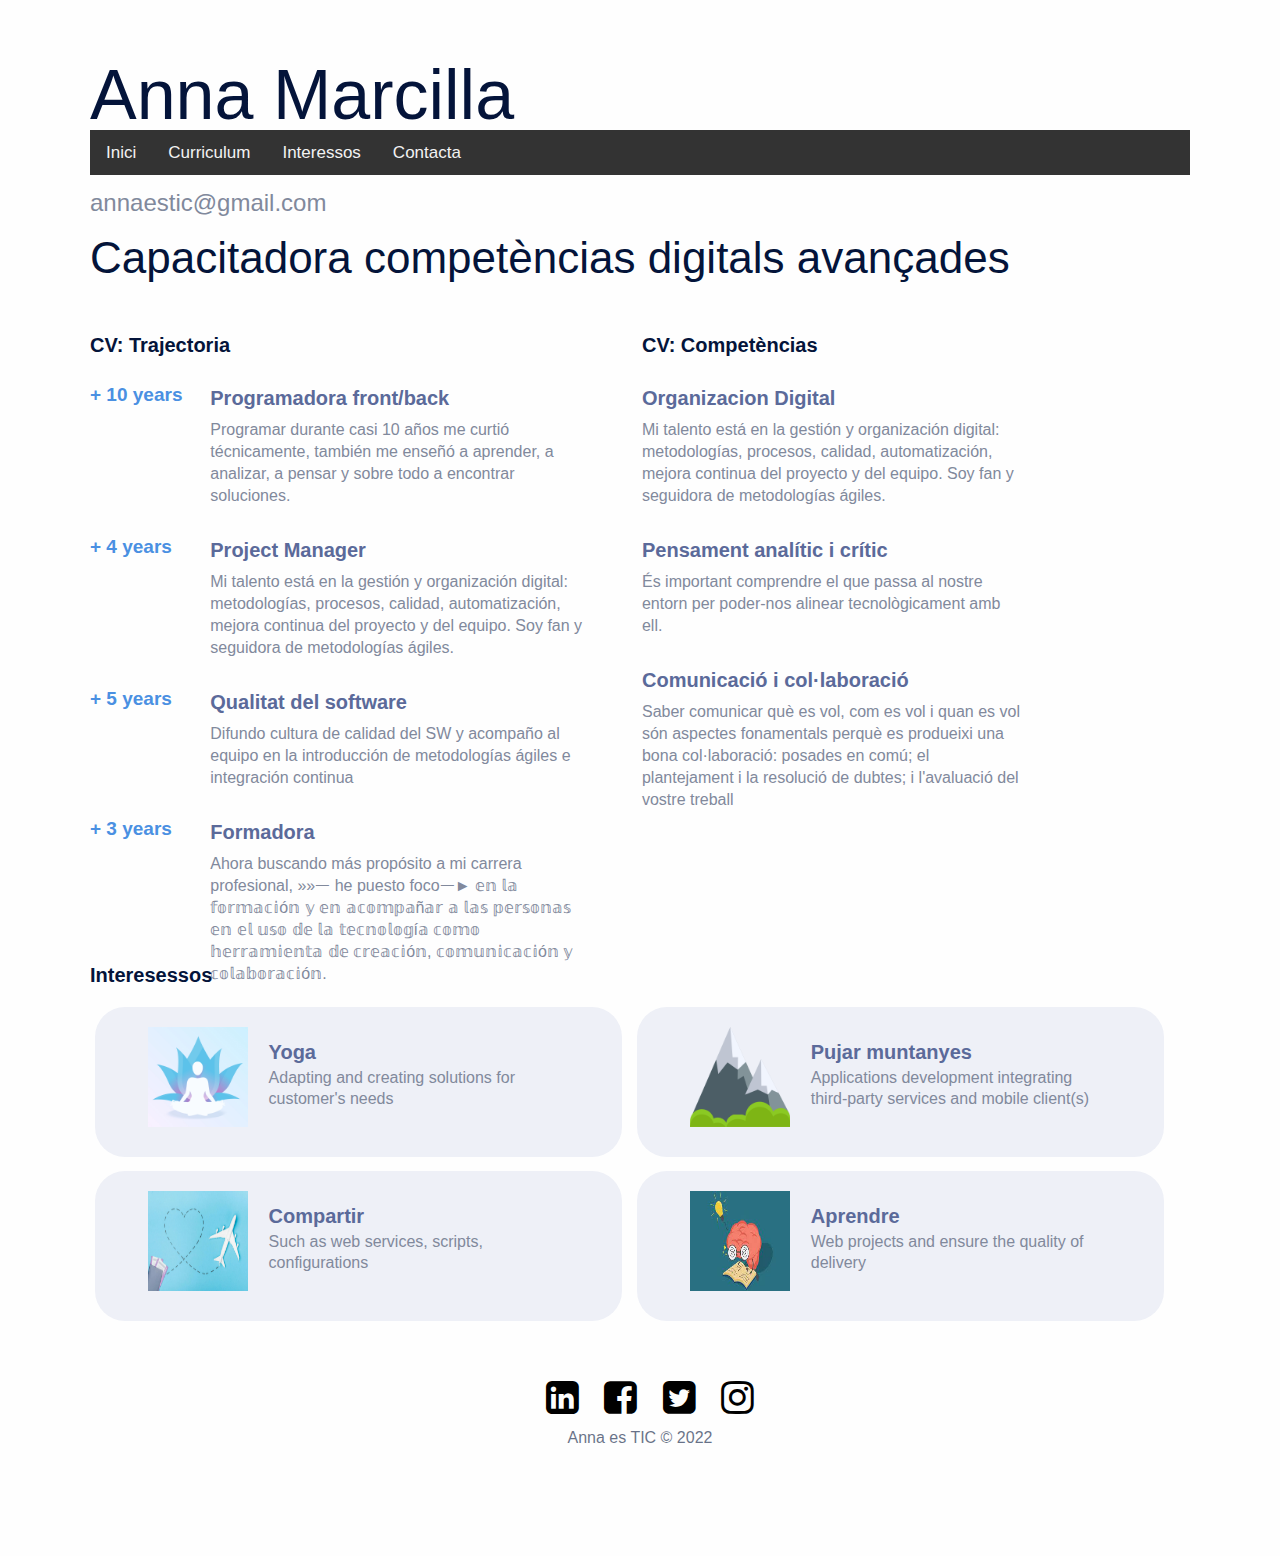
<file: portfolio/index.html>
<!DOCTYPE html>
<html>

<head>
	<title>El meu portfolio</title>
	<meta charset="UTF-8">
	<link rel="stylesheet" type="text/css" href="css/styles.css">
	<link rel="stylesheet" type="text/css" href="css/stylenew.css">
	<link rel="stylesheet" type="text/css" href="css/peu.css">
	<link rel="stylesheet" type="text/css" href="css/menu.css">
	<meta name="viewport" content="width=device-width, initial-scale=1.0">
	<!-- esborrar ????-->
	<!-- <link rel="stylesheet" href="https://maxcdn.bootstrapcdn.com/font-awesome/4.5.0/css/font-awesome.min.css"> -->
	<!--per icons del peu -->
	<link rel="stylesheet" href="https://cdnjs.cloudflare.com/ajax/libs/font-awesome/4.7.0/css/font-awesome.min.css">

</head>


<main class="container">
	<script>
		/* Toggle between adding and removing the "responsive" class to topnav when the user clicks on the icon */
		function myFunction() {
			var x = document.getElementById("myTopnav");
			if (x.className === "topnav") {
				x.className += " responsive";
			} else {
				x.className = "topnav";
			}
		}
	</script>

	<header class="hero">
		<h1 class="name"><strong>Anna</strong> Marcilla</h1>
		<div class="topnav" id="myTopnav">
			<a href=""><span>Inici</span></a>
			<a href="#cv"><span>Curriculum</span></a>
			<a href="#interes"><span>Interessos</span></a>
			<a href="contacta.html"><span>Contacta</span></a>
			<a href="javascript:void(0);" class="icon" onclick="myFunction()">
				<i class="fa fa-bars"></i>
			</a>
		</div>
		<span class="email">annaestic@gmail.com</span>
		<h2 class="lead">Capacitadora competèncias digitals avançades</h2>
	</header>

	<!-- section: trajectoria -->

	<section class="sections">
		<a name="cv"></a>
		<h2 class="section-title">CV: Trajectoria</h2>

		<div class="list-card">
			<span class="exp">+ 10 years</span>
			<div>
				<h3>Programadora front/back</h3>
				<span>Programar durante casi 10 años me curtió técnicamente, también me enseñó a aprender, a
					analizar, a pensar y sobre todo a encontrar soluciones. </span>
			</div>
		</div>

		<div class="list-card">
			<span class="exp">+ 4 years </span>
			<div>
				<h3>Project Manager</h3>
				<span>Mi talento está en la gestión y organización digital: metodologías, procesos, calidad,
					automatización, mejora continua del proyecto y del equipo. Soy fan y seguidora de metodologías
					ágiles.
				</span>
			</div>
		</div>

		<div class="list-card">
			<span class="exp"> + 5 years </span>
			<div>
				<h3>Qualitat del software</h3>
				<span>Difundo cultura de calidad del SW y acompaño al equipo en la introducción de metodologías
					ágiles e integración continua </span>
			</div>
		</div>

		<div class="list-card">
			<span class="exp"> + 3 years </span>
			<div>
				<h3>Formadora</h3>
				<span>Ahora buscando más propósito a mi carrera profesional, »»ᅳ he puesto focoᅳ► 𝕖𝕟 𝕝𝕒
					𝕗𝕠𝕣𝕞𝕒𝕔𝕚ó𝕟 𝕪 𝕖𝕟 𝕒𝕔𝕠𝕞𝕡𝕒ñ𝕒𝕣 𝕒 𝕝𝕒𝕤 𝕡𝕖𝕣𝕤𝕠𝕟𝕒𝕤 𝕖𝕟 𝕖𝕝 𝕦𝕤𝕠 𝕕𝕖
					𝕝𝕒 𝕥𝕖𝕔𝕟𝕠𝕝𝕠𝕘í𝕒 𝕔𝕠𝕞𝕠 𝕙𝕖𝕣𝕣𝕒𝕞𝕚𝕖𝕟𝕥𝕒 𝕕𝕖 𝕔𝕣𝕖𝕒𝕔𝕚ó𝕟,
					𝕔𝕠𝕞𝕦𝕟𝕚𝕔𝕒𝕔𝕚ó𝕟 𝕪 𝕔𝕠𝕝𝕒𝕓𝕠𝕣𝕒𝕔𝕚ó𝕟.
				</span>
			</div>
		</div>
	</section>

	<!-- section: competències -->
	<section class="sections">
		<h2 class="section-title">CV: Competèncias</h2>

		<div class="list-card">
			<div>
				<h3>Organizacion Digital</h3>
				<span>Mi talento está en la gestión y organización digital: metodologías, procesos, calidad,
					automatización, mejora continua del proyecto y del equipo. Soy fan y seguidora de metodologías
					ágiles.</span>
			</div>
		</div>

		<div class="list-card">
			<div>
				<h3>Pensament analític i crític</h3>
				<span>És important comprendre el que passa al nostre entorn per poder-nos alinear tecnològicament
					amb ell.</span>
			</div>
		</div>

		<div class="list-card">
			<div>
				<h3>Comunicació i col·laboració</h3>
				<span>Saber comunicar què es vol, com es vol i quan es vol són aspectes fonamentals perquè es
					produeixi una bona col·laboració: posades en comú; el plantejament i la resolució de dubtes; i
					l'avaluació del vostre treball</span>
			</div>
		</div>
	</section>


	<!-- section: Interesessos -->
	<!-- <section class="container cards"> -->
	<section class="cards">
		<a name="interes"></a>
		<h2 class="section-title">Interesessos</h2>
		<div class="card">
			<div class="skill-level">
				<h2>
					<img src="./img/yoga.jpg" alt="" width="100" height="100">
				</h2>
			</div>

			<div class="skill-meta">
				<h3>Yoga</h3>
				<span>Adapting and creating solutions for customer's needs</span>
			</div>
		</div>


		<div class="card">
			<div class="skill-level">
				<img src="./img/montanya.png" alt="" width="100" height="100">
			</div>

			<div class="skill-meta">
				<h3>Pujar muntanyes</h3>
				<span>Applications development integrating third-party services and mobile client(s)</span>
			</div>
		</div>


		<div class="card">
			<div class="skill-level">
				<img src="./img/viajar.jpeg" alt="" width="100" height="100">
			</div>

			<div class="skill-meta">
				<h3>Compartir</h3>
				<span>Such as web services, scripts, configurations</span>
			</div>
		</div>


		<div class="card">
			<div class="skill-level">
				<img src="./img/aprender.jpg" alt="" width="100" height="100">
			</div>

			<div class="skill-meta">
				<h3>Aprendre</h3>
				<span>Web projects and ensure the quality of delivery</span>
			</div>
		</div>

	</section>

	<footer class="item social">
		<a href="#"><i class="fa fa-linkedin-square fa-2x"></i></a>
		<a href="#"><i class="fa fa-facebook-square fa-2x"></i> </a>
		<a href="#"><i class="fa fa-twitter-square fa-2x"></i></a>
		<a href="#"><i class="fa fa-instagram fa-2x"></i></a>
		<p class="copyright">Anna es TIC © 2022</p>
	</footer>

</main>

</html>
</file>
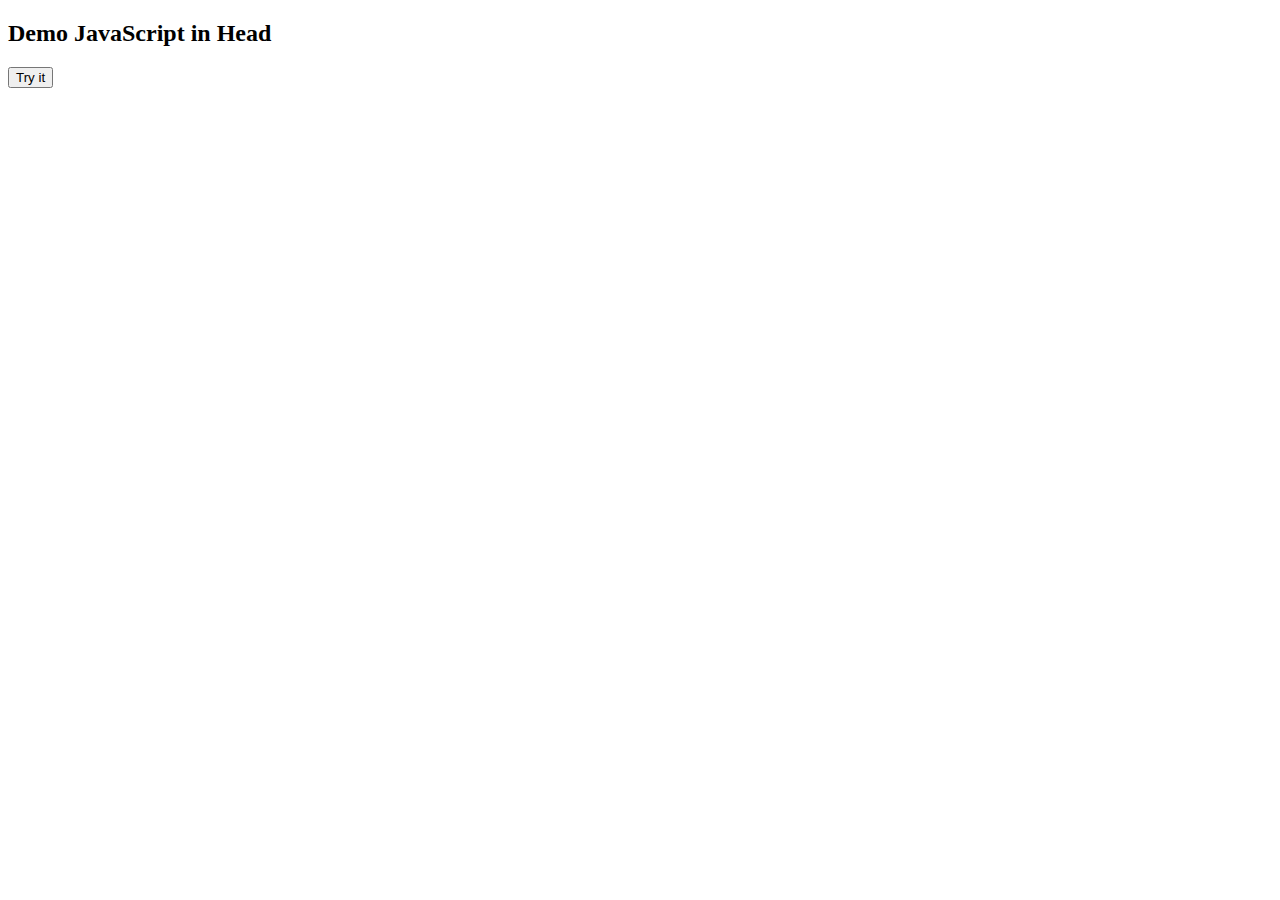
<file: Pildores/javascript/index.html>
<!DOCTYPE html>
<html>
<head> </head>
<body>
    <script src="programa.js"></script>

    <h2>Demo JavaScript in Head</h2>
    <button type="button" onclick="myFunction()">
        Try it
    </button>
</body>
</html>
</file>
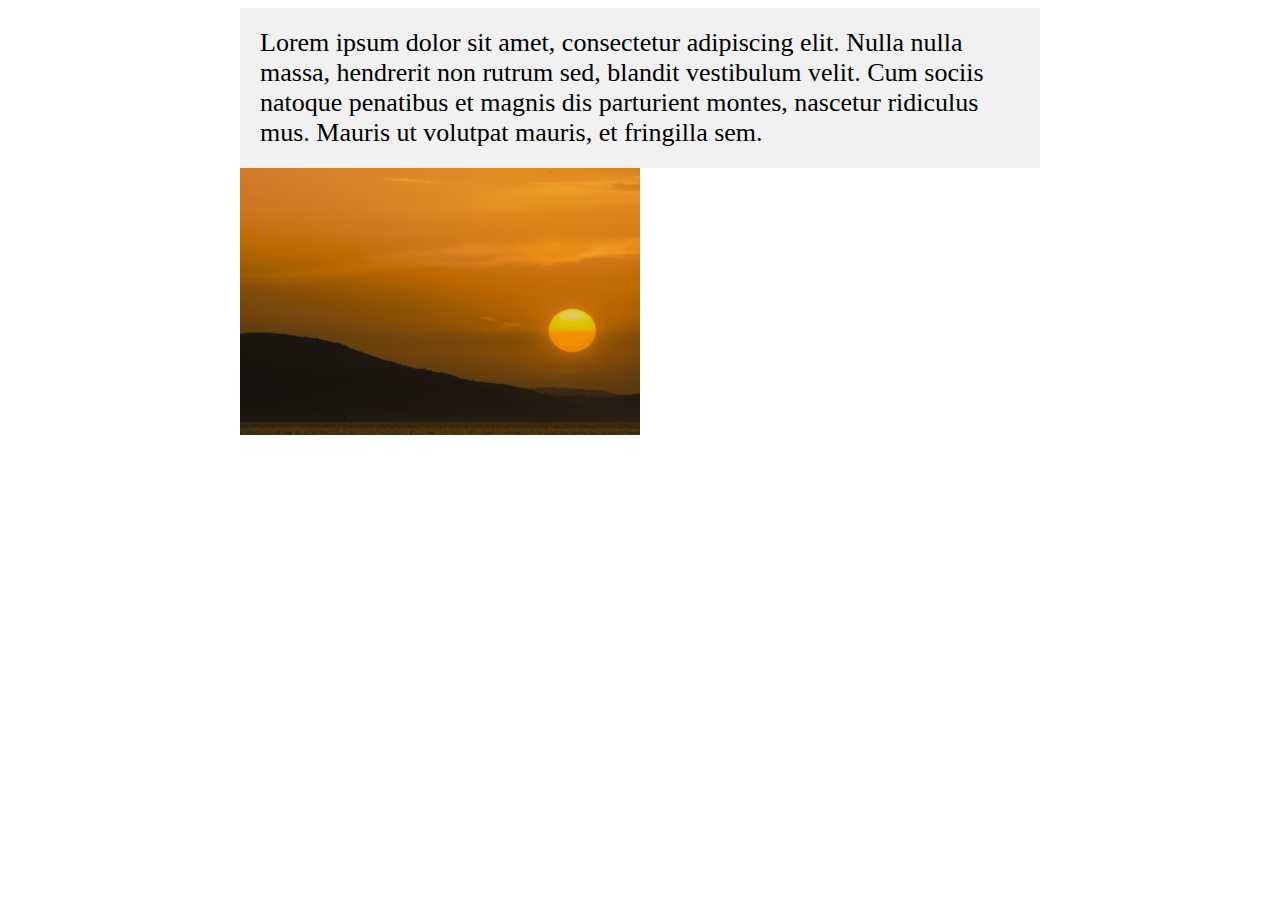
<file: Pildores/css/@media/index.html>
<!DOCTYPE html>
<html lang="en">

<head>
    <meta charset="UTF-8">
    <meta http-equiv="X-UA-Compatible" content="IE=edge">
    <meta name="viewport" content="width=device-width, initial-scale=1.0">
    <link rel="stylesheet" href="style.css">
    <title>Document</title>
</head>

<body>
    <div class="caja">
        <p>
            Lorem ipsum dolor sit amet, consectetur adipiscing elit. Nulla nulla massa, hendrerit non rutrum sed,
            blandit vestibulum velit. Cum sociis natoque penatibus et magnis dis parturient montes, nascetur ridiculus
            mus. Mauris ut volutpat mauris, et fringilla sem.
        </p>
         <img src="sunset.jpg" alt="sunset">
    </div>


</body>

</html>
</file>
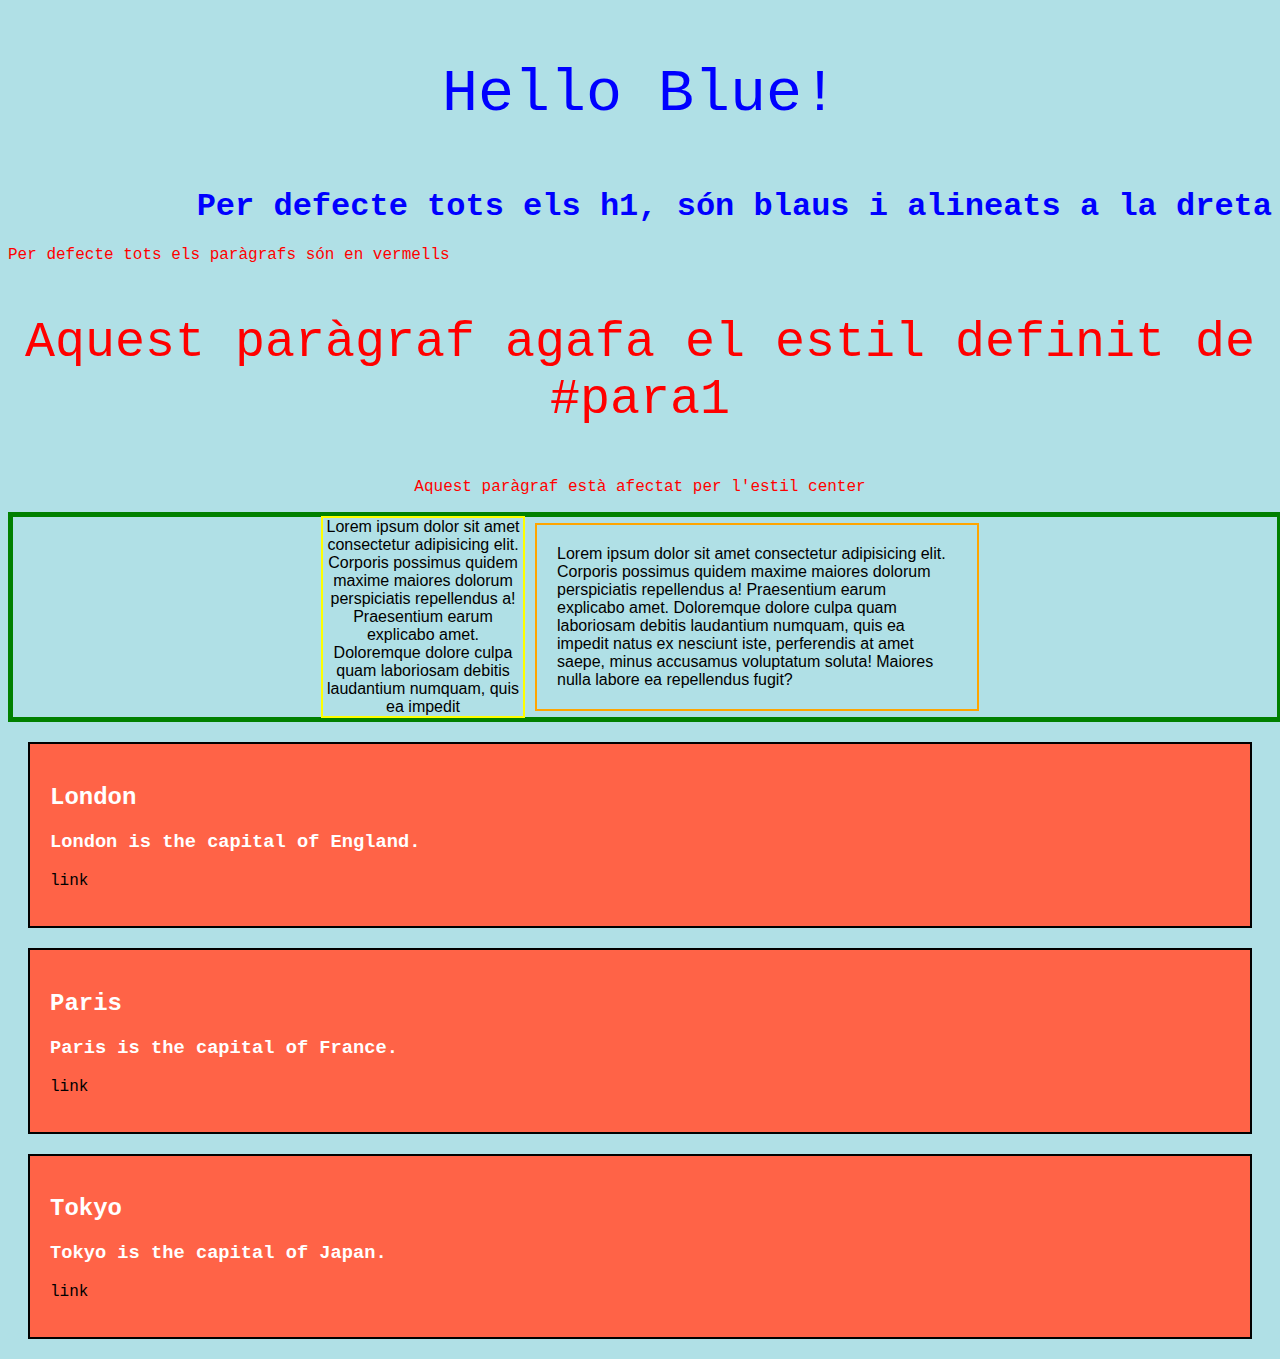
<file: Pildores/css/exercicis inicials/index.html>
<!DOCTYPE html>
<html lang="en">

<head>
    <meta charset="UTF-8">
    <meta http-equiv="X-UA-Compatible" content="IE=edge">
    <meta name="viewport" content="width=device-width, initial-scale=1.0">
    <!-- External CSS -->
    <link rel="stylesheet" href="css/style.css">
    <title>Document</title>
    <style>
        /* Internal CSS */
        /* Aixo són exemples de selectors amb diferents propietats */
        body {
            background-color: powderblue;
        }

        h1 {
            color: blue;
            text-align: right;
        }

        p {
            color: red;
        }

        #para1 {
            text-align: center;
            color: red;
            font-size: 50px;
        }

        #center {
            text-align: center;
        }
    </style>

</head>

<body>
    <!-- Inline css -->
    <p style="color:blue;text-align: center;font-size: 60px;"> Hello Blue!</p>

    <!-- Estil amb internal css -->
    <h1>Per defecte tots els h1, són blaus i alineats a la dreta</h1>
    <p> Per defecte tots els paràgrafs són en vermells</p>
    <p id="para1"> Aquest paràgraf agafa el estil definit de #para1</p>
    <p id="center">Aquest paràgraf està afectat per l'estil center</p>

    <!-- Aquest estils de caixes els trobaras en el fitxer css extern -->
    <section id="portada">
        <div id="hijo1">
            Lorem ipsum dolor sit amet consectetur adipisicing elit. Corporis possimus quidem maxime maiores dolorum
            perspiciatis repellendus a! Praesentium earum explicabo amet. Doloremque dolore culpa quam laboriosam
            debitis laudantium numquam, quis ea impedit
        </div>
        <div id="hijo2">
            Lorem ipsum dolor sit amet consectetur adipisicing elit. Corporis possimus quidem maxime maiores dolorum
            perspiciatis repellendus a! Praesentium earum explicabo amet. Doloremque dolore culpa quam laboriosam
            debitis laudantium numquam, quis ea impedit natus ex nesciunt iste, perferendis at amet saepe, minus
            accusamus voluptatum soluta! Maiores nulla labore ea repellendus fugit?
        </div>
    </section>

    <div class="city">
        <h2>London</h2>
        <h3>London is the capital of England.</h3>
        <p>link</p>
    </div>

    <div class="city">
        <h2>Paris</h2>
        <h3>Paris is the capital of France.</h3>
        <p>link</p>
    </div>

    <div class="city">
        <h2>Tokyo</h2>
        <h3>Tokyo is the capital of Japan.</h3>
        <p>link</p>
    </div>


</body>

</html>
</file>
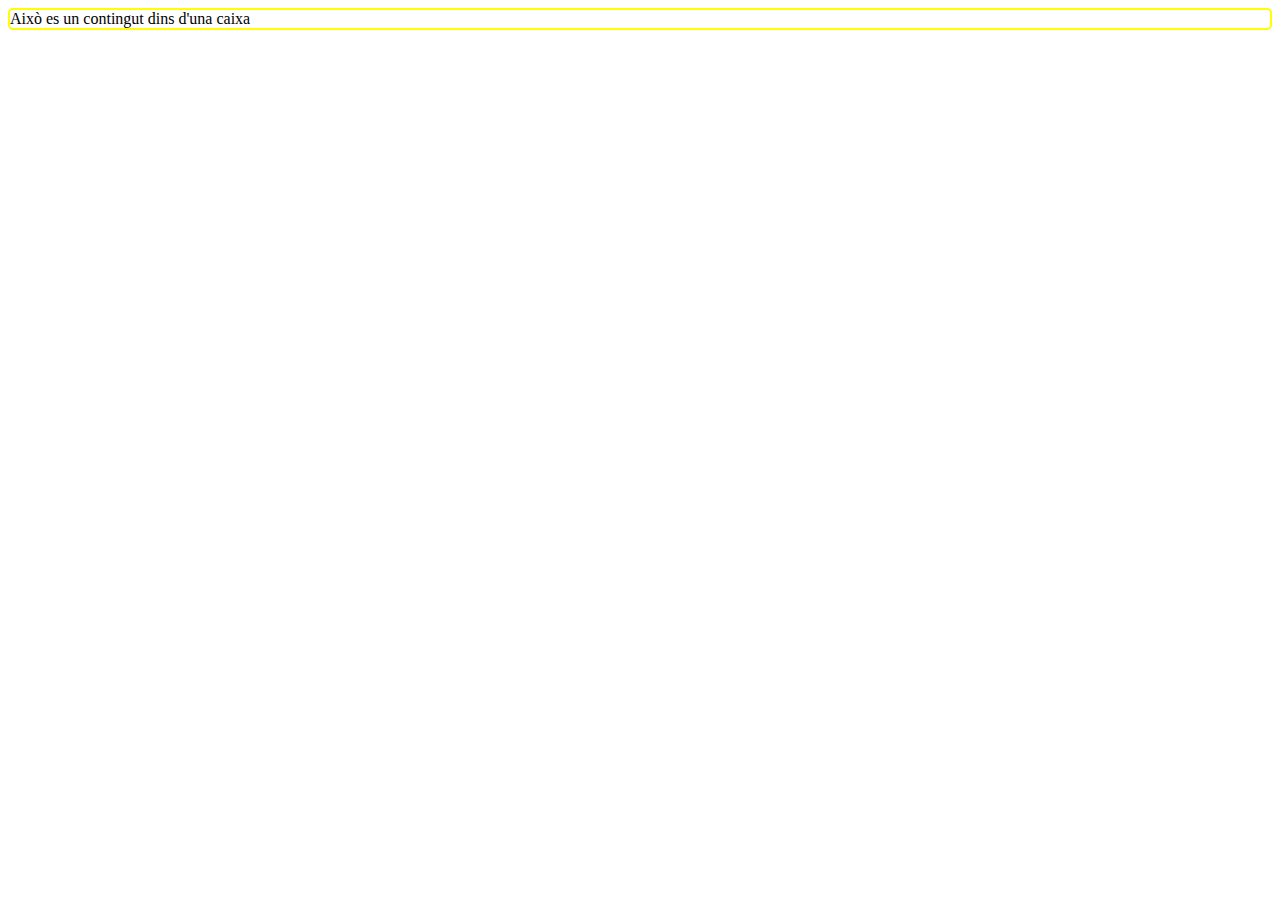
<file: Pildores/css/propietats/index.html>
<!DOCTYPE html>
<html lang="en">
<head>
    <meta charset="UTF-8">
    <meta http-equiv="X-UA-Compatible" content="IE=edge">
    <meta name="viewport" content="width=device-width, initial-scale=1.0">
    <title>Document</title>
    <link rel="stylesheet" href="css/style.css">
</head>
<body>
    <div> Això es un contingut dins d'una caixa </div>
</body>
</html>
</file>
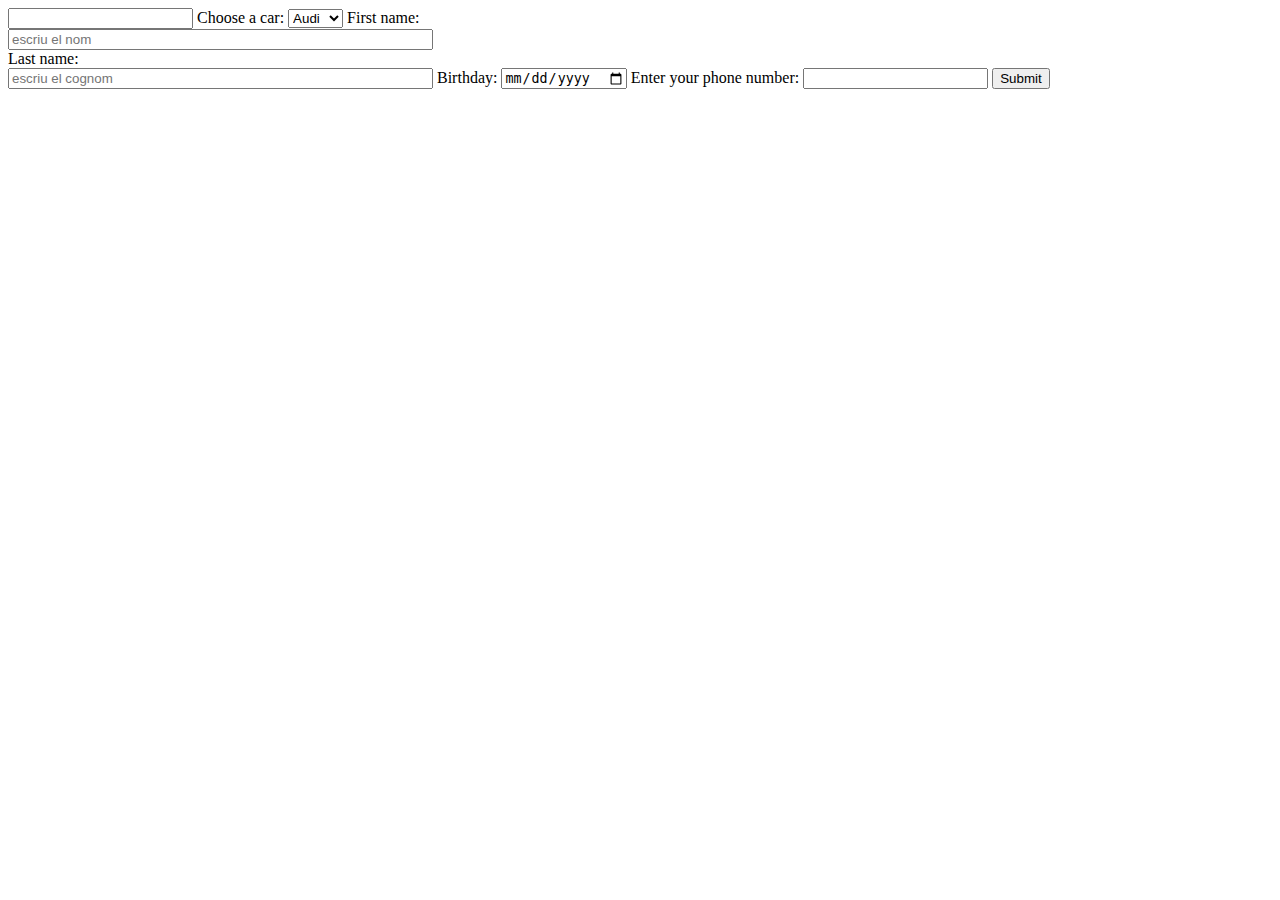
<file: Pildores/html/exemple-forms/index.html>
<!DOCTYPE html>
<html lang="en">

<head>
    <meta charset="UTF-8">
    <meta http-equiv="X-UA-Compatible" content="IE=edge">
    <meta name="viewport" content="width=device-width, initial-scale=1.0">
    <title>Document</title>
</head>

<body>
    <form action="/action_page.php">
        <input type="text" list="browsers">
        <datalist id="browsers">
            <option value="Internet Explorer">
            <option value="Firefox">
            <option value="Chrome">
            <option value="Opera">
            <option value="Safari">
        </datalist>

        <label for="cars">Choose a car:</label>
        <select id="cars" name="cars" size="1">
            <option value="volvo">Volvo</option>
            <option value="saab">Saab</option>
            <option value="fiat">Fiat</option>
            <option value="audi" selected>Audi</option>
        </select>


        <label for="nombre">First name:</label><br>
        <input type="text" id="nombre" name="nombre" placeholder="escriu el nom" value="" size="50" maxlength="50"
            autocomplete><br>

        <label for="apellidos">Last name:</label><br>
        <input type="text" id="apellidos" name="apellidos" placeholder="escriu el cognom" value="" size="50"
            maxlength="50" autocomplete>

        <label for="birthday">Birthday:</label>
        <input type="date" id="birthday" name="birthday">
        <label for="phone">Enter your phone number:</label>
        <input type="tel" id="phone" name="phone" pattern="[0-9]{3}-[0-9]{2}-[0-9]{3}">

<input type="submit">
    </form>
</body>

</html>
</file>
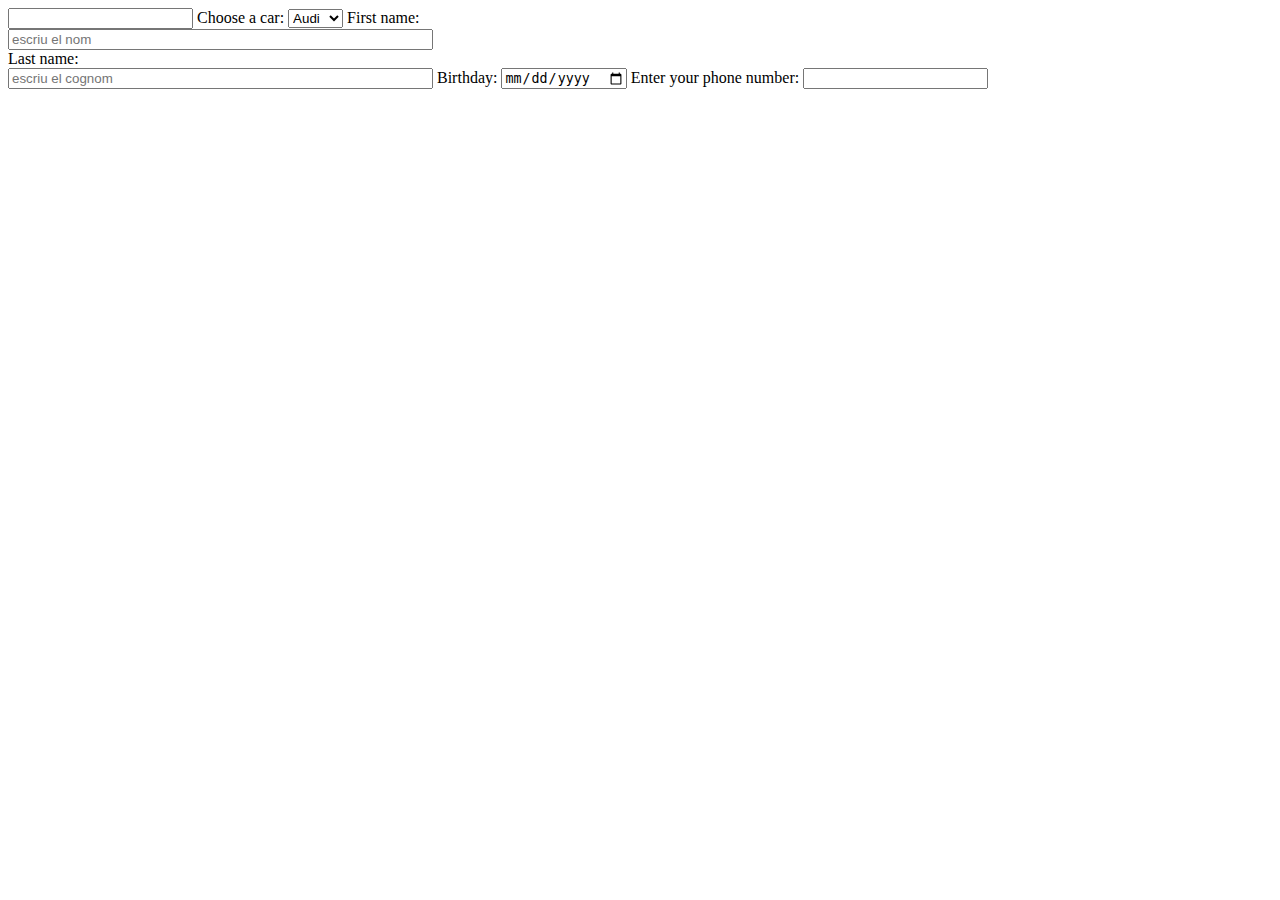
<file: Pildores/html/exemple-shortcuts.html/index.html>
<!DOCTYPE html>
<html lang="en">

<head>
    <meta charset="UTF-8">
    <meta http-equiv="X-UA-Compatible" content="IE=edge">
    <meta name="viewport" content="width=device-width, initial-scale=1.0">
    <title>Document</title>
</head>
<form action="/action_page.php">
    <input type="text" list="browsers">
    <datalist id="browsers">
        <option value="Internet Explorer">
        <option value="Firefox">
        <option value="Chrome">
        <option value="Opera">
        <option value="Safari">
    </datalist>
    <label for="cars">Choose a car:</label>
    <select id="cars" name="cars" size="1">
        <option value="volvo">Volvo</option>
        <option value="saab">Saab</option>
        <option value="fiat">Fiat</option>
        <option value="audi" selected>Audi</option>
    </select>
    <label for="nombre">First name:</label><br> <input type="text" id="nombre" name="nombre" placeholder="escriu el nom"
        value="" size="50" maxlength="50" autocomplete><br> <label for="apellidos">Last name:</label><br> <input
        type="text" id="apellidos" name="apellidos" placeholder="escriu el cognom" value="" size="50" maxlength="50"
        autocomplete> <label for="birthday">Birthday:</label> <input type="date" id="birthday" name="birthday">
    <label for="phone">Enter your phone number:</label> <input type="tel" id="phone" name="phone"
        pattern="[0-9]{3}-[0-9]{2}-[0-9]{3}">

</html>
</file>
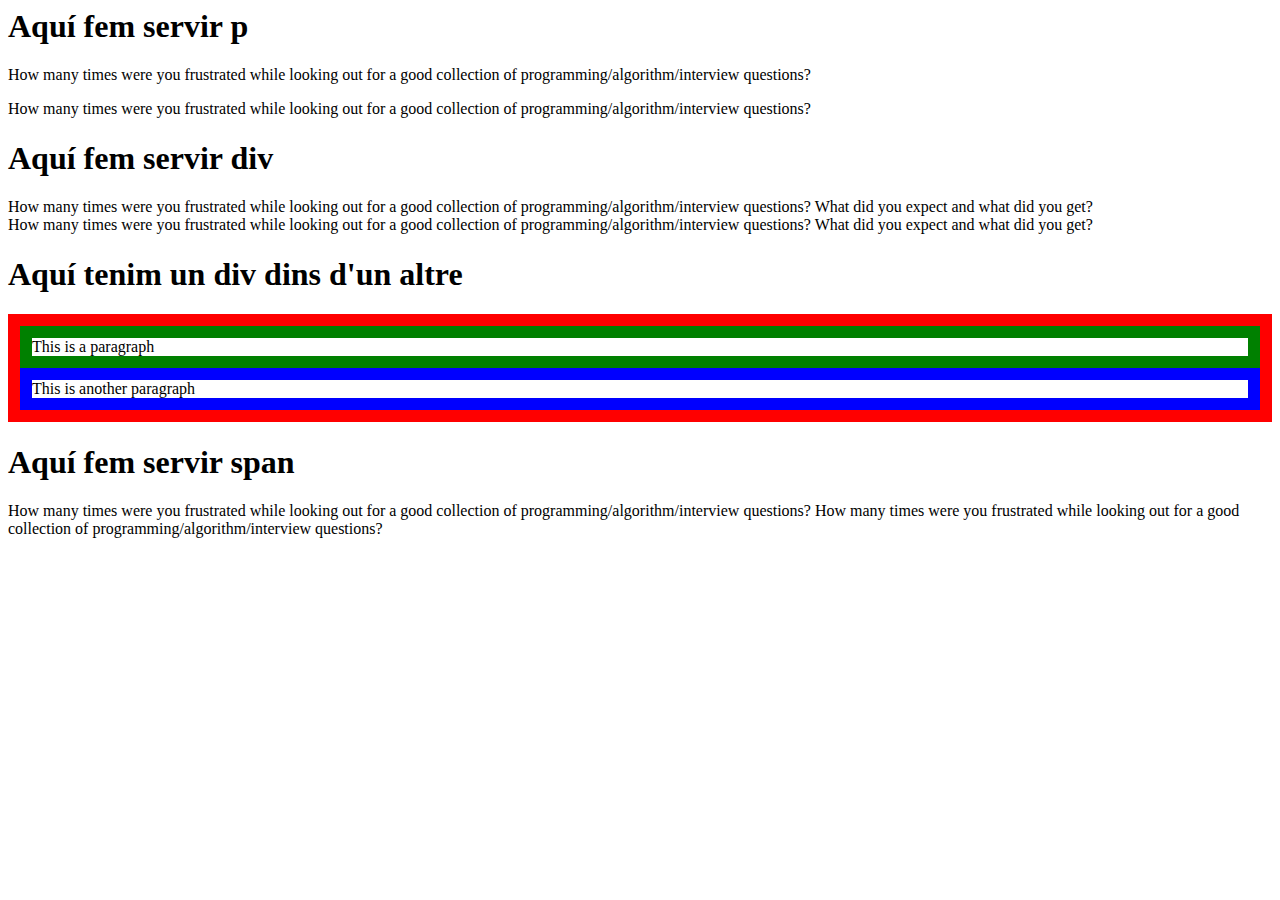
<file: exemple-estructures/exemple-estructures.html>
<html>

<head>
    <title>Diferencies entre div, paràgrafs i span </title>
</head>

<body>
    <h1>Aquí fem servir p</h1>
    <p>How many times were you frustrated while looking out
        for a good collection of programming/algorithm/interview
        questions? </p>
    <p>How many times were you frustrated while looking out
        for a good collection of programming/algorithm/interview
        questions? </p>

    <h1>Aquí fem servir div</h1>
    <div> How many times were you frustrated while looking out
        for a good collection of programming/algorithm/interview
        questions? What did you expect and what did you get?
    </div>
    <div> How many times were you frustrated while looking out
        for a good collection of programming/algorithm/interview
        questions? What did you expect and what did you get?
    </div>

    <h1>Aquí tenim un div dins d'un altre</h1>
    <div style="border: 12px solid red;">
        <div style="border: 12px solid green;">
            This is a paragraph
        </div>
        <div style="border: 12px solid blue;">
            This is another paragraph
        </div>
    </div>

    <h1>Aquí fem servir span</h1>
    <span>How many times were you frustrated while looking out
        for a good collection of programming/algorithm/interview
        questions? </span>
    <span>How many times were you frustrated while looking out
        for a good collection of programming/algorithm/interview
        questions? </span>

</body>

</html>
</file>
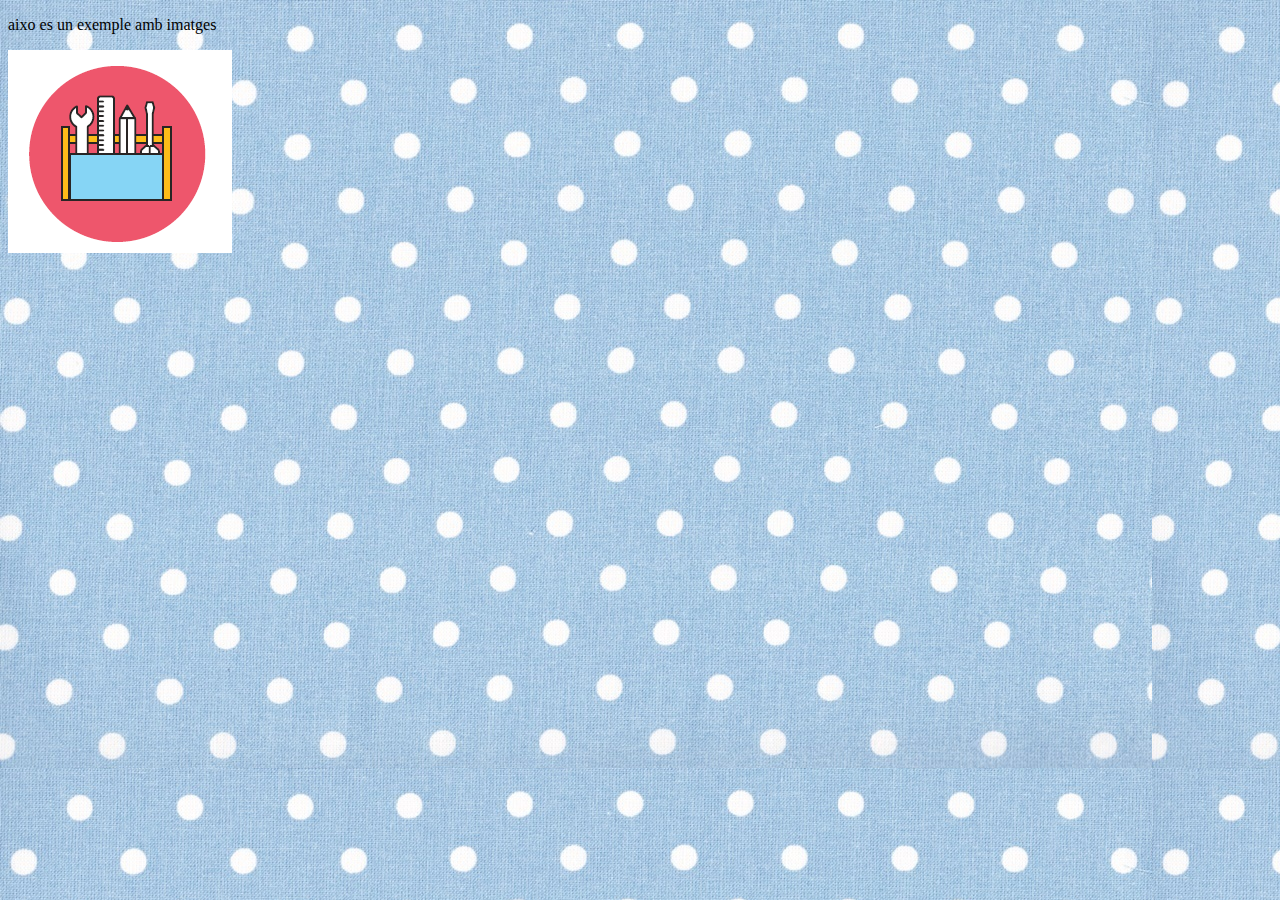
<file: exemple-imatges/exemple-imatges.html>
<!DOCTYPE html>
<html lang="en">

<head>
    <meta charset="UTF-8">
    <meta http-equiv="X-UA-Compatible" content="IE=edge">
    <meta name="viewport" content="width=device-width, initial-scale=1.0">
    <title>Document</title>
</head>

<body background="./img/fondo-topos.jpg">
    <div class="">
        <p>aixo es un exemple amb imatges</p>
        <img src="./img/imatge_habilitats.png" alt="Italian Trulli">
    </div>
</body>

</html>
</file>
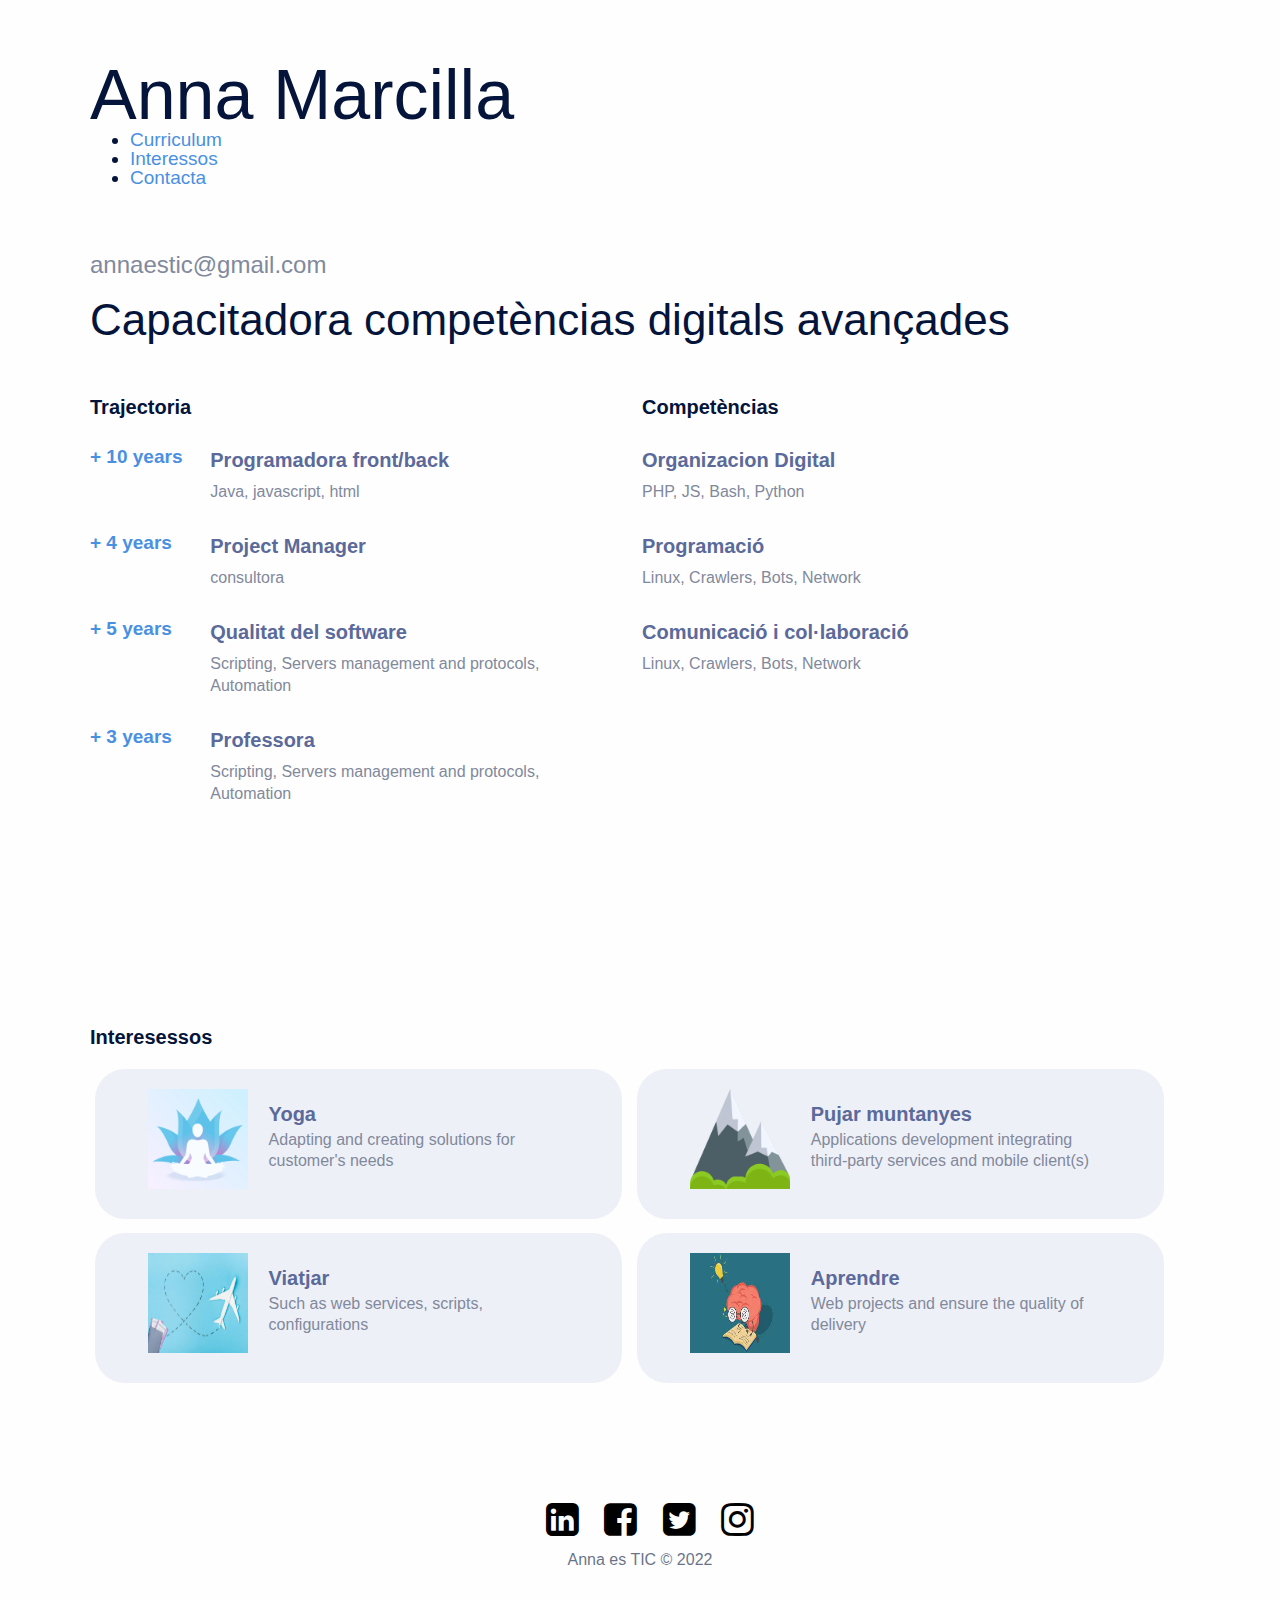
<file: portfolio/index_noResponsive.html>
<!DOCTYPE html>
<html>

<head>
	<title>Minimal Resume Template</title>
	<link rel="stylesheet" type="text/css" href="css/styles.css">
	<link rel="stylesheet" type="text/css" href="css/stylenew.css">
	<link rel="stylesheet" type="text/css" href="css/peu.css">
	<link rel="stylesheet" type="text/css" href="css/menu.css">
	<meta name="viewport" content="width=device-width, initial-scale=1.0">
	<!-- <script src="https://kit.fontawesome.com/7ac73c8bbe.js" crossorigin="anonymous"></script> -->
	<link rel="stylesheet" href="https://maxcdn.bootstrapcdn.com/font-awesome/4.5.0/css/font-awesome.min.css">
</head>

<main class="container">
	<header class="hero">
		<h1 class="name"><strong>Anna</strong> Marcilla</h1>
		<nav class="menu_nav">
			<ul>
				<li><a href="#cv"><span>Curriculum</span></a></li>
				<li><a href="#interes"><span>Interessos</span></a></li>
				<li><a href="contacta.html"><span>Contacta</span></a></li>
			</ul>
		</nav>
	</header>

	<div class="hero">
		</header>
		<span class="email">annaestic@gmail.com</span>
		<h2 class="lead">Capacitadora competèncias digitals avançades</h2>
	</div>

	<!-- 	<header class="menu_navegacion">
		<nav class="navegacion">
			<ul>
				<li><a href="/#cv"><span>Curriculum</span></a></li>
				<li><a href="/#interes"><span>Interessos</span></a></li>
				<li><a href="contacta.html"><span>Contacta</span></a></li>
			</ul>
		</nav>
	</header> -->


	<!-- section: trajectoria -->


	<section class="sections">
		<a name="cv"></a>
		<h2 class="section-title">Trajectoria</h2>

		<div class="list-card">
			<span class="exp">+ 10 years</span>
			<div>
				<h3>Programadora front/back</h3>
				<span>Java, javascript, html</span>
			</div>
		</div>

		<div class="list-card">
			<span class="exp">+ 4 years </span>
			<div>
				<h3>Project Manager</h3>
				<span>consultora</span>
			</div>
		</div>

		<div class="list-card">
			<span class="exp"> + 5 years </span>
			<div>
				<h3>Qualitat del software</h3>
				<span>Scripting, Servers management and protocols, Automation</span>
			</div>
		</div>

		<div class="list-card">
			<span class="exp"> + 3 years </span>
			<div>
				<h3>Professora</h3>
				<span>Scripting, Servers management and protocols, Automation</span>
			</div>
		</div>
	</section>

	<!-- section: competències -->
	<section class="sections">
		<h2 class="section-title">Competèncias</h2>

		<div class="list-card">
			<div>
				<h3>Organizacion Digital</h3>
				<span>PHP, JS, Bash, Python</span>
			</div>
		</div>

		<div class="list-card">
			<div>
				<h3>Programació</h3>
				<span>Linux, Crawlers, Bots, Network</span>
			</div>
		</div>

		<div class="list-card">
			<div>
				<h3>Comunicació i col·laboració</h3>
				<span>Linux, Crawlers, Bots, Network</span>
			</div>
		</div>
	</section>

	<!-- section: Interesessos -->
	<section class="container cards">
		<a name="interes"></a>
		<h2 class="section-title">Interesessos</h2>
		<div class="card">
			<div class="skill-level">
				<h2>
					<img src="./img/yoga.jpg" alt="" width="100" height="100">
				</h2>
			</div>

			<div class="skill-meta">
				<h3>Yoga</h3>
				<span>Adapting and creating solutions for customer's needs</span>
			</div>
		</div>


		<div class="card">
			<div class="skill-level">
				<img src="./img/montanya.png" alt="" width="100" height="100">
			</div>

			<div class="skill-meta">
				<h3>Pujar muntanyes</h3>
				<span>Applications development integrating third-party services and mobile client(s)</span>
			</div>
		</div>


		<div class="card">
			<div class="skill-level">
				<img src="./img/viajar.jpeg" alt="" width="100" height="100">
			</div>

			<div class="skill-meta">
				<h3>Viatjar</h3>
				<span>Such as web services, scripts, configurations</span>
			</div>
		</div>


		<div class="card">
			<div class="skill-level">
				<img src="./img/aprender.jpg" alt="" width="100" height="100">
			</div>

			<div class="skill-meta">
				<h3>Aprendre</h3>
				<span>Web projects and ensure the quality of delivery</span>
			</div>
		</div>

	</section>


	<footer class="item social">
		<a href="#"><i class="fa fa-linkedin-square fa-2x"></i></a>
		<a href=""><i class="fa fa-facebook-square fa-2x"></i> </a>
		<a href=""><i class="fa fa-twitter-square fa-2x"></i></a>
		<a href=""><i class="fa fa-instagram fa-2x"></i></a>
		<p class="copyright">Anna es TIC © 2022</p>
	</footer>

</main>

</html>
</file>
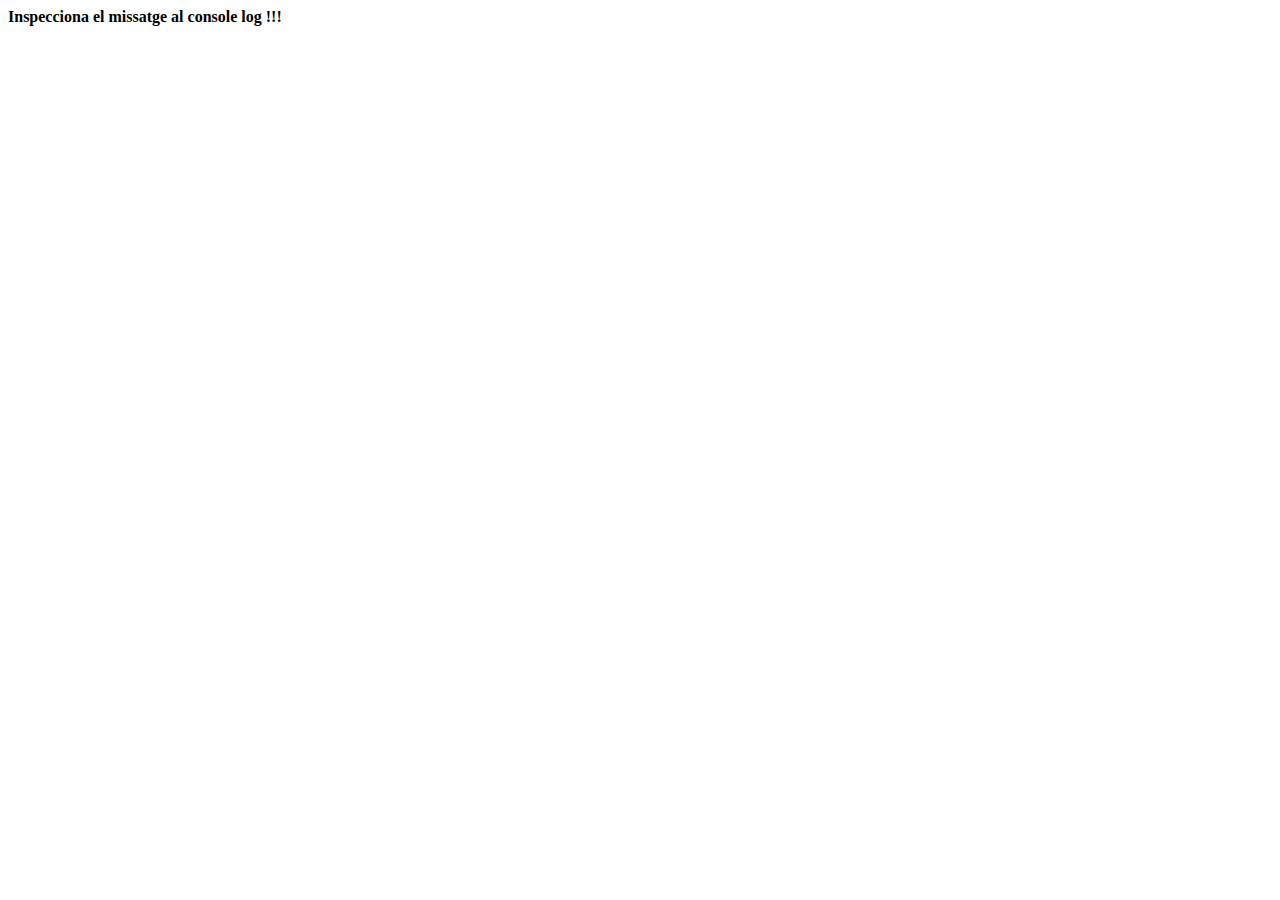
<file: Pildores/javascript/index4.html>
<!DOCTYPE html>
<html>

<head>
    <meta charset="UTF-8">
    <title>Exemple if</title>
</head>

<body>
    <script>
        //Declarem i assignem valor a les següents variables
        //Imaginem/Simulem el següent escenari        
        //l'usuari s'ha logat correctament
        var usuari = false;
        //Hem mirat la seva targeta i té diners
        var teDiners = true;

        if (usuari && teDiners) {
            //L'usuari s'ha pogut logar i té diners
            console.log('La teva comanda es pot fer...');

        } else {
            //L'usuari o no s'ha pogut logar o potser no té diners
            console.log('La teva comanda no es pot fer')
        }

    </script>

    <b>Inspecciona el missatge al console log !!!</b>

</body>


</html>
</file>
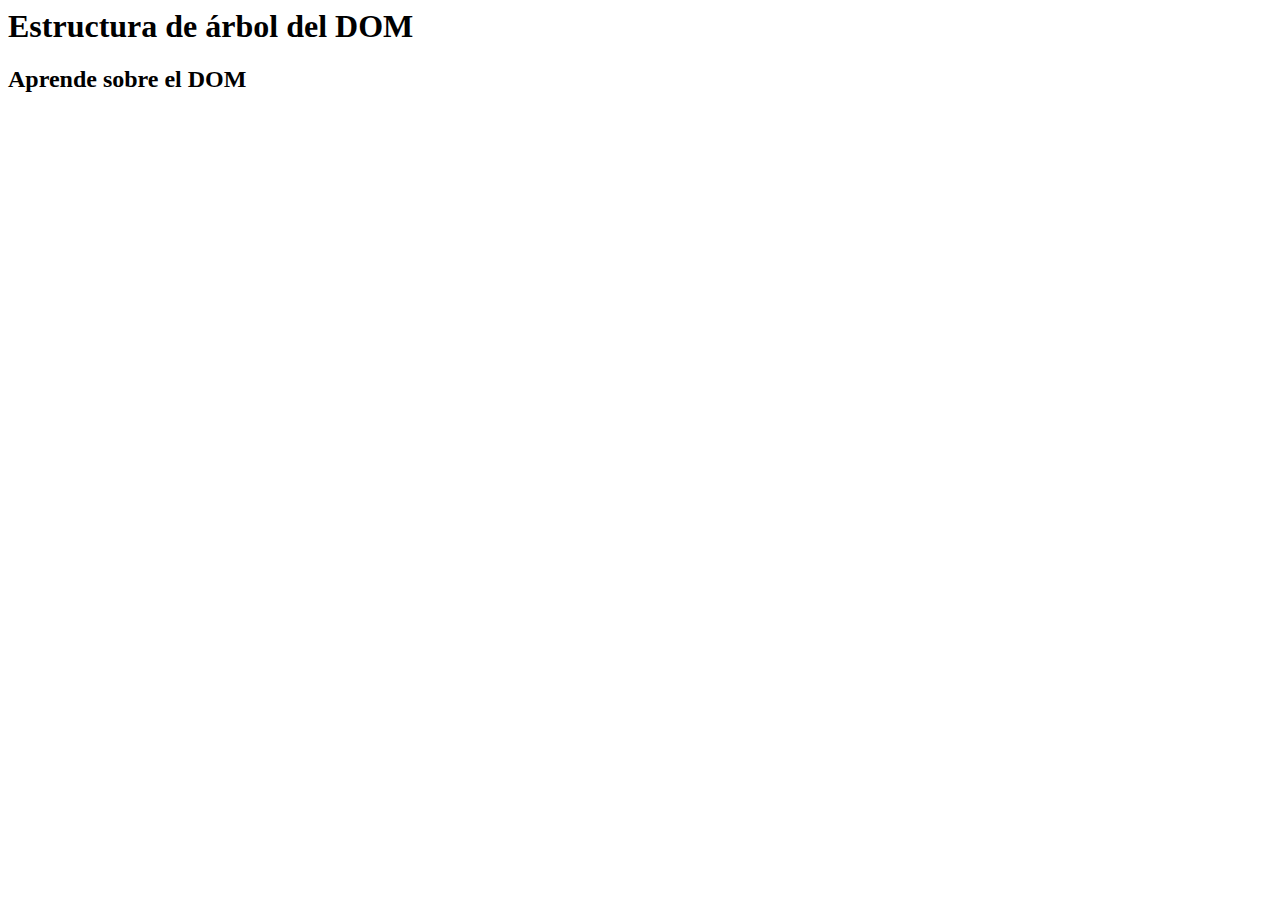
<file: Pildores/css/exercicis inicials/index2.html>
<html lang="en">
  <head>
    <meta charset="UTF-8">
    <meta name="viewport" content="width=device-width, initial-scale=1.0">
    <meta http-equiv="X-UA-Compatible" content="ie=edge">
    <title>Estructura de árbol del DOM</title>
  </head>
  <body>
    <h1>Estructura de árbol del DOM</h1>
	<h2>Aprende sobre el DOM</h2>
  </body>
</html>
</file>
<file: portfolio/css/styles.css>
* {
	margin: 0;
}

a {
	text-decoration: none;
	text-transform: none;
	color: #4A90E2;
}

body {
	font-family: lato, ubuntu, -apple-system, BlinkMacSystemFont, Segoe UI, Roboto, Oxygen, Ubuntu, Cantarell, Open Sans, Helvetica Neue, sans-serif;
	line-height: 1;	
	font-size: 19px;
	background-color: #FEFEFE;
	color: #04143A;
}

div {
	/* Si trec aixo les caixes de yoga, pujar .... es desmaqueten */
	box-sizing: border-box;
}

.container {
	max-width: 1100px;
	height: auto;
	margin: 60px auto;
	border: 0px solid red;
}

.hero {
	margin: 50px auto;
	position: relative;
	border: 0px solid red;
}

/* Styles del nom  */
h1.name {
	font-size: 70px;
	font-weight: 300;	
}


/* capçalera perfil profesional */
.lead {
	font-size: 44px;
	font-weight: 300;
	line-height: 55px;
}

.email {
	font-size: 24px;
	font-weight: 300;
	color: #81899C;	
	line-height: 55px;
}



/*CV trajectoria i competències */

.sections {
	/* PEr ficar el contingut TRajectoria + Competencies */
	display: inline-block;
	vertical-align: top;
	
	width: 49.7%;
	height: 350px;
}

.section-title {
	font-size: 20px;
	font-weight: 600;
	margin-bottom: 15px;
}

.list-card {
	margin: 30px 0;
}

.list-card .exp,
.list-card div {
	display: inline-block;
	vertical-align: top;
}

.list-card .exp {
	margin-right: 15px;
	color: #4A90E2;
	font-weight: 600;
	width: 100px;
}

.list-card div {
	width: 70%;
}

.list-card h3 {
	font-size: 20px;
	font-weight: 600;
	color: #5B6A9A;
	line-height: 26px;
	margin-bottom: 8px;
}

.list-card div span {
	font-size: 16px;
	color: #81899C;
	line-height: 22px;
}

/*FI CV trajectoria i competències */

/* INTERESSOS  */

.cards {
/* 	height: auto; */
	/* max-width: 1120px; */
	display: block;
	margin-top: 280px;
}

.card {
	width: 47.9%;
	height: 150px;
	background-color: #EEF0F7;
	display: inline-block;
	margin: 7px 5px;
	vertical-align: top;
	border-radius: 30px;
	text-align: center;
	padding-top: 20px
}

.card-active,
.card:hover {
	background-color: #fff;
	box-shadow: 0px 5px 50px -8px #ddd;
	cursor: pointer;
}


/* iCONES DELS INTERESSOS */
.skill-level {
	display: inline-block;
	max-width: 160px;
}

.skill-level span {
	font-size: 35px;
	font-weight: 300;
	color: #5B6A9A;
	vertical-align: top;
}

.skill-level h2 {
	font-size: 95px;
	font-weight: 300;
	/* display: inline-block; */
	vertical-align: top;
	color: #5B6A9A;
/* 	letter-spacing: -5px; */
}

.skill-meta {
	vertical-align: top;
	display: inline-block;
	max-width: 300px;
	text-align: left;
	margin-top: 15px;
	margin-left: 15px;
}

.skill-meta h3 {
	font-size: 20px;
	font-weight: 800;
	color: #5B6A9A;
	margin-bottom: 5px;
}

.skill-meta span {
	color: #81899C;
	line-height: 20px;
	font-size: 16px;
}

/* Achievements ends */




/* Media queries*/

@media(max-width: 1024px) {
	.container {
		padding: 15px;
		margin: 0px auto;
	}

	.cards {
		margin-top: 250px;
	}
}

@media(max-width: 768px) {
	.container {
		padding: 15px;
		margin: 0px auto;
	}

	.cards {
		margin-top: 320px;
	}

	.card {
		padding: 15px;
		text-align: left;
	}

	.card h2 {
		font-size: 70px;
	}

	.card,
	.sections {
		width: 100%;
		height: auto;
		margin: 10px 0;
		float: left;
	}

	.timeline {
		border: none;
		background-color: rgba(0, 0, 0, 0);
	}

	.timeline li {
		margin-top: 70px;
		height: 150px;
	}
}


@media(max-width: 425px) {
	h1.name {
		font-size: 40px;
	}

	.card,
	.sections {
		width: 100%;
		height: auto;
		margin: 10px 0;
		float: left;
	}

	.timeline {
		display: none;
	}

	.job-title {
		position: absolute;
		font-size: 15px;
		top: -40px;
		right: 20px;
		padding: 10px
	}

	.lead {
		margin-top: 15px;
		font-size: 20px;
		line-height: 28px;
	}

	.container {
		margin: 0px;
		padding: 0 15px;

	}

}
</file>
<file: portfolio/css/stylenew.css>
/* Estilo del encabezado */
.header {
    background-color: #FFD700;
    padding: 30px;
    text-align: center;
    font-size: 45px;
  }
  
  /* Create 3 columnas */
  .column1  {
    float: left;
    width: 50%;
    padding: 10px;
    height: 80px; /* Should be removed. Only for demonstration */
    background-color:#becdfe;
  }
  
  .column2 {
    float: left;
    width: 50%;
    padding: 10px;
    height: 80px; /* Should be removed. Only for demonstration */
    background-color: #BDB76B;
  }
</file>
<file: portfolio/css/peu.css>
.item.social {
    /* border: solid; */
    text-align: center;
    padding: 50px;
}

.item.social>a {
    margin-left: 20px;
    margin-top: 52px;
    color: black;
    size: "fa-10x";
}

.item.social>a:hover {
    opacity: 0.7;
}

.copyright {
    margin-top: 14px;
    margin-bottom: 0;
    font-size: 16px;
    opacity: 0.6;
}
</file>
<file: portfolio/css/menu.css>
/* Add a black background color to the top navigation */
.topnav {
    background-color: #333;
    overflow: hidden;
  }
  
  /* Style the links inside the navigation bar */
  .topnav a {
    float: left;
    display: block;
    color: #f2f2f2;
    text-align: center;
    padding: 14px 16px;
    text-decoration: none;
    font-size: 17px;
  }
  
  /* Change the color of links on hover */
  .topnav a:hover {
    background-color: #ddd;
    color: black;
  }
  
  /* Add an active class to highlight the current page */
  .topnav a.active {
    background-color: #04AA6D;
    color: white;
  }
  
  /* Hide the link that should open and close the topnav on small screens */
  .topnav .icon {
    display: none;
  }

  /* When the screen is less than 600 pixels wide, hide all links, except for the first one ("Home"). Show the link that contains should open and close the topnav (.icon) */
@media screen and (max-width: 600px) {
    .topnav a:not(:first-child) {display: none;}
    .topnav a.icon {
      float: right;
      display: block;
    }
  }
  
  /* The "responsive" class is added to the topnav with JavaScript when the user clicks on the icon. This class makes the topnav look good on small screens (display the links vertically instead of horizontally) */
  @media screen and (max-width: 600px) {
    .topnav.responsive {position: relative;}
    .topnav.responsive a.icon {
      position: absolute;
      right: 0;
      top: 0;
    }
    .topnav.responsive a {
      float: none;
      display: block;
      text-align: left;
    }
  }
</file>
<file: Pildores/css/@media/style.css>
body {
    font-size: 26px;
}

p {
    margin: 0;
    padding: 20px;
    background: #f1f1f1;
}

.caja {
    margin: 0 auto;
    width: 800px;
}

img {
    width: 50%;
}

@media only screen and (max-width: 900px) {
    .caja {
        width: 400px;
        font-size: 20px ;
    }

    img {
        width: 80%;
    }


}

@media only screen and (max-width: 700px) {
    .caja {
        width: 200px;
        font-size: 10px ;
    }

    img {
        width: 100%;
    }
}
</file>
<file: Pildores/css/exercicis inicials/css/style.css>
*{
    font-family: "Courier New", Courier, monospace;
}



#portada {
    border: 5px solid green;
    font-family: Arial, Helvetica, sans-serif;
    height: 200px;
    width: 100%;
    /* La propietat flex la veurem en cursos més avançats */
    display: flex;
    justify-content: center;
    align-items: center;
}

#hijo1 {
    border: 2px solid yellow;
    font-family: Arial, Helvetica, sans-serif;
    text-align: center;
    margin: 10px;
    width: 200px;
}

#hijo2 {
    border: 2px solid orange;
    font-family: Arial, Helvetica, sans-serif;
    text-align: left;
    padding: 20px;
    width: 400px;
}

.city {
    background-color: tomato;
    color: white;
    border: 2px solid black;
    margin: 20px;
    padding: 20px;
}

.city p {
    text-align: left;
    color: black;
}
</file>
<file: Pildores/css/propietats/css/style.css>
div {
    border-width: 5px 20px; /* 5px top and bottom, 20px on the sides */
    border-style:solid;        
    border-color: rgb(255, 0, 0); /* red */
    
    
    border: 2px solid yellow ;
    border-radius: 5px;
}
</file>
